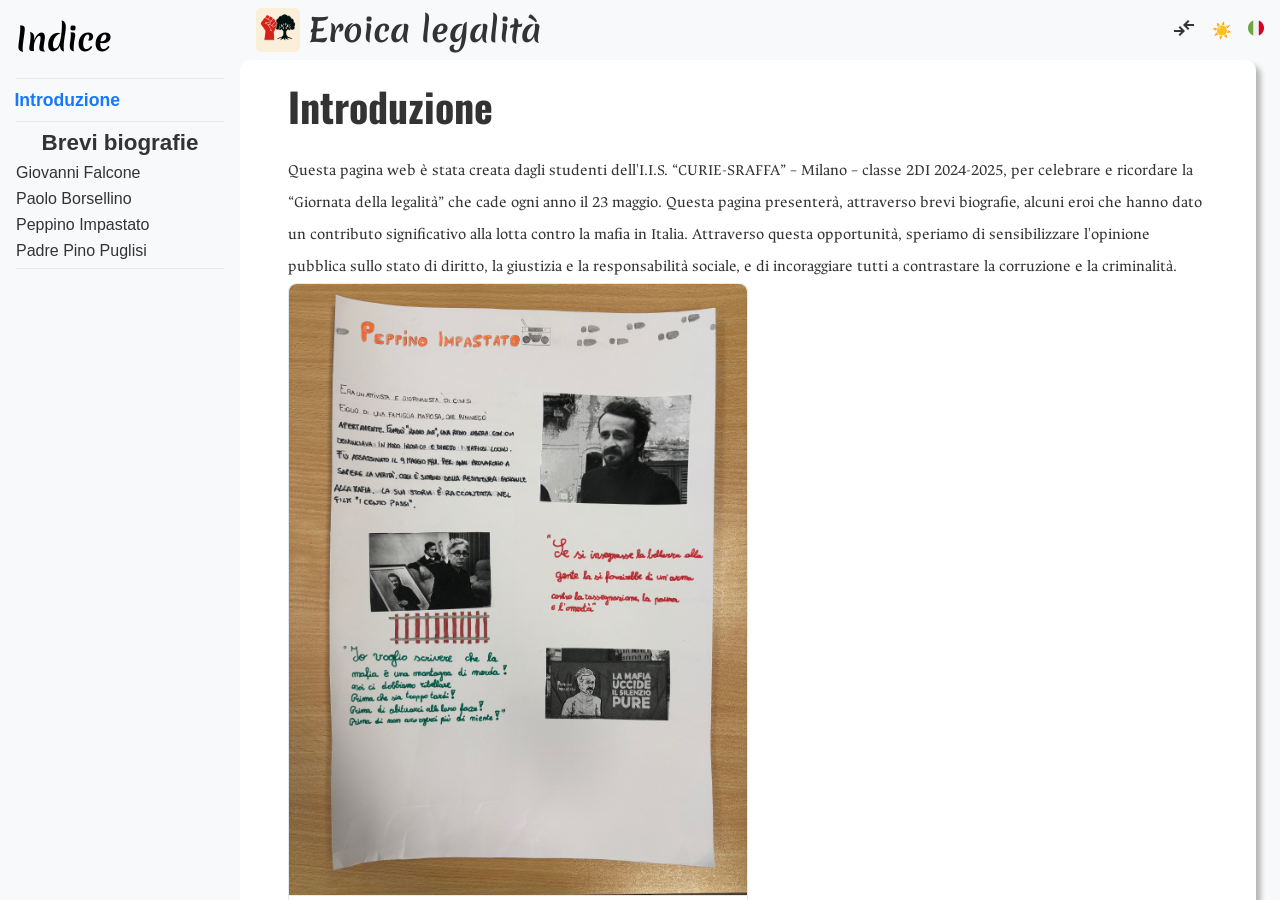
<file: index.html>
<!-- Copyright (c) 2025 lklcc1212  
     Licensed under the MIT License.  -->

<!DOCTYPE html>
<html lang="it" translate="no">
  <head>
    <meta charset="UTF-8" />
    <meta meta name="viewport" content="width=device-width, initial-scale=1" />
    <title>Titolo</title>
    <link rel="stylesheet" href="styles/common-styles.css" id="common-styles" />
    <link rel="stylesheet" href="styles/styles1.css" id="style" />
    <link rel="preconnect" href="https://fonts.googleapis.com" />
    <link rel="preconnect" href="https://fonts.gstatic.com" crossorigin />
    <link rel="icon" href="icons/icon.png" />
    <link
      href="https://fonts.googleapis.com/css2?family=Ancizar+Serif:ital,wght@0,300..900;1,300..900&family=Merienda:wght@300..900&family=Oswald:wght@200..700&display=swap"
      rel="stylesheet"
    />
    <link
      href="https://fonts.googleapis.com/css2?family=Material+Symbols+Outlined"
      rel="stylesheet"
    />
  </head>
  <body class="prevent-select">
    <div id="layout">
      <!-- 侧边栏 -->
      <aside id="sidebar">
        <div class="zh-CN">
          <h2>目录</h2>
          <!-- <hr> 分割线 -->
          <hr />
          <ul>
            <li><a href="#intro" title="简介">简介</a></li>
            <li class="separator-text">简短传记</li>
            <li><a href="#Giovanni_Falcone">乔瓦尼·法尔科内</a></li>
            <li><a href="#Paolo_Borsellino">保罗·博尔塞利诺</a></li>
            <li><a href="#Peppino_Impastato">佩皮诺·因帕斯塔托</a></li>
            <li><a href="#Padre_Pino_Puglisi">皮诺·普利西神父</a></li>
            <li><hr /></li>
          </ul>
        </div>
        <div class="it">
          <h2>Indice</h2>
          <hr />
          <ul>
            <li>
              <a href="#intro" title="Introduzione">Introduzione</a>
            </li>
            <li class="separator-text">Brevi biografie</li>
            <li><a href="#Giovanni_Falcone">Giovanni Falcone</a></li>
            <li><a href="#Paolo_Borsellino">Paolo Borsellino</a></li>
            <li><a href="#Peppino_Impastato">Peppino Impastato</a></li>
            <li><a href="#Padre_Pino_Puglisi">Padre Pino Puglisi</a></li>
            <li><hr /></li>
          </ul>
        </div>
      </aside>

      <!-- 主体区域 -->
      <main id="main">
        <!-- 顶部栏 -->
        <header id="header">
          <div class="logo">
            <img src="icons/icon.png" />
            Eroica legalità
          </div>
          <div id="right-header">
            <div class="tooltip-wrapper">
              <span class="material-symbols-outlined" id="change-style-img">
                compare_arrows
              </span>
              <span class="tooltip"
                ><p class="zh-CN">切换风格</p>
                <p class="it">Cambia stile</p></span
              >
            </div>
            <div class="tooltip-wrapper">
              <div id="theme-toggle">☀️</div>
              <span class="tooltip"
                ><p class="zh-CN">切换主题</p>
                <p class="it">Cambia tema</p></span
              >
            </div>
            <div class="tooltip-wrapper">
              <img id="lang-toggle" src="icons/italy.png" />
              <span class="tooltip"
                ><p class="zh-CN">切换语言</p>
                <p class="it">Cambia lingua</p></span
              >
            </div>
          </div>
        </header>

        <!-- 菜单按钮(当视窗小于或等于800px) -->
        <div id="showSidebarDiv">
          <span id="showSidebarBtn">
            <p class="zh-CN">☰ 侧边菜单</p>
            <p class="it">☰ Menù laterale</p></span
          >
          <div id="translucentScreen"></div>
        </div>

        <!-- 内容区域 -->
        <article id="contents">
          <section id="intro">
            <div class="zh-CN">
              <h1>简介</h1>
              <p>
                本网页由 I.I.S. “CURIE-SRAFFA” – Milano – 2024-2025 学年 2DI
                班学生制作，为了庆祝并纪念每年 5 月 23 日的“法治日”（Giornata
                della
                legalità）。此网页将通过简短传记展示多位在意大利反黑手党斗争中做出重大贡献的英雄人物。
                通过此次机会，我们希望让更多人对法治、公正与社会责任的认识，激励大家共同抵制腐败与犯罪。
              </p>
            </div>
            <div class="it">
              <h1>Introduzione</h1>
              <p>
                Questa pagina web è stata creata dagli studenti dell'I.I.S.
                “CURIE-SRAFFA” – Milano – classe 2DI 2024-2025, per celebrare e
                ricordare la “Giornata della legalità” che cade ogni anno il 23
                maggio. Questa pagina presenterà, attraverso brevi biografie,
                alcuni eroi che hanno dato un contributo significativo alla
                lotta contro la mafia in Italia. Attraverso questa opportunità,
                speriamo di sensibilizzare l'opinione pubblica sullo stato di
                diritto, la giustizia e la responsabilità sociale, e di
                incoraggiare tutti a contrastare la corruzione e la criminalità.
              </p>
            </div>
            <!--
            data-paths: " " 
            data-zh/itcaptions: <|
            -->
            <div
              class="image-switcher"
              data-paths="images/IMG_1.jpg images/IMG_2.jpg images/IMG_3.jpg images/IMG_4.jpg images/IMG_5.jpg images/IMG_6.jpg images/IMG_7.jpg"
              data-zhcaptions=""
              data-itcaptions=""
            >
              <div class="caption-wrapper">
                <img class="switched-image" />
                <p class="caption"></p>
              </div>
              <footer class="switcher-controls">
                <button class="control-button prev-button">
                  <span title="上一个" class="zh-CN material-symbols-outlined">
                    arrow_back
                  </span>
                  <span title="Precedente" class="it material-symbols-outlined">
                    arrow_back
                  </span>
                </button>
                <button class="control-button next-button">
                  <span title="下一个" class="zh-CN material-symbols-outlined">
                    arrow_forward
                  </span>
                  <span title="Prossimo" class="it material-symbols-outlined">
                    arrow_forward
                  </span>
                </button>
              </footer>
            </div>
            <hr />
          </section>
          <section id="Giovanni_Falcone">
            <div class="zh-CN">
              <div class="biography-container">
                <h1 class="name">乔瓦尼·法尔科内（1939–1992）</h1>
                <div class="left-content">
                  <div class="caption-wrapper">
                    <img class="portrait" src="images/Giovanni_Falcone.jpeg" />
                    <p class="caption">1992年的乔瓦尼·法尔科内</p>
                  </div>
                  <p class="img-credit">来源：Wikimedia Commons（公有领域）</p>
                </div>
                <div class="biography">
                  <h2>他是谁：</h2>
                  巴勒莫的一位法官（巴勒莫，1939 年 5 月 18 日 - 巴勒莫，1992 年
                  5 月 23 日），被认为是意大利历史上最有效的反黑手党调查员之一。

                  <h2>他做了什么：</h2>
                  他是“追踪资金流”调查方法的创始人，与汤玛索·布谢塔合作，并主持了针对科萨诺斯特拉的“超级审判”。

                  <h2>他为何重要：</h2>
                  他于1992年5月23日在卡帕奇被杀害，和他的妻子弗朗切斯卡·莫维洛以及三名警卫一起。他如今是全球打击有组织犯罪的象征。

                  <h2>乔瓦尼·法尔科内的名言：</h2>
                  <ul>
                    <li>
                      “保持沉默并低下头的人每次这样做都会死亡；昂首挺胸地说话和走路的人只会死一次。”
                      <br />
                      <em
                        >“Chi tace e chi piega la testa muore ogni volta che lo
                        fa, chi parla e chi cammina a testa alta muore una volta
                        sola.”</em
                      >
                    </li>
                    <li>
                      “事情就是这样，但这并不意味着它们必须这样。但是，当你卷起袖子开始改变时，你就得付出代价，而这时绝大多数人宁愿抱怨也不愿行动。”
                      <br />
                      <em
                        >“Che le cose siano così, non vuol dire che debbano
                        andare così. Solo che, quando si tratta di rimboccarsi
                        le maniche e incominciare a cambiare, vi è un prezzo da
                        pagare, ed è allora che la stragrande maggioranza
                        preferisce lamentarsi piuttosto che fare.”</em
                      >
                    </li>
                  </ul>

                  <p class="learn-more">
                    如果你想了解更多关于乔瓦尼·法尔科内的信息：
                    <a
                      target="_blank"
                      href="https://www.fondazionefalcone.org/giovanni-falcone/"
                      >fondazionefalcone.org</a
                    >，
                    <a
                      target="_blank"
                      href="https://www.archivioantimafia.org/bio_falcone.php"
                      >archivioantimafia.org</a
                    >
                    &nbsp 和&nbsp
                    <a
                      target="_blank"
                      href="https://it.gariwo.net/giusti/resistenza-mafia/giovanni-falcone-28579.html"
                    >
                      it.gariwo.net
                    </a>
                  </p>
                </div>
              </div>
            </div>
            <div class="it">
              <div class="biography-container">
                <h1 class="name">Giovanni Falcone (1939–1992)</h1>
                <div class="left-content">
                  <div class="caption-wrapper">
                    <img class="portrait" src="images/Giovanni_Falcone.jpeg" />
                    <p class="caption">Giovanni Falcone nel 1992</p>
                  </div>
                  <p class="img-credit">
                    Fonte: Wikimedia Commons (pubblico dominio)
                  </p>
                </div>
                <div class="biography">
                  <h2>Chi era:</h2>
                  Magistrato palermitano (Palermo, 18 maggio 1939 – Palermo, 23
                  maggio 1992), considerato uno dei più efficaci investigatori
                  antimafia della storia italiana.
                  <h2>Cosa ha fatto:</h2>
                  Fu l'ideatore del metodo investigativo basato sul “follow the
                  money”, collaborò con Tommaso Buscetta e istruì il
                  maxi-processo contro Cosa Nostra.
                  <h2>Perché è importante:</h2>
                  Fu ucciso il 23 maggio 1992 a Capaci, insieme alla moglie
                  Francesca Morvillo e tre agenti della scorta. È oggi un
                  simbolo internazionale della lotta alla criminalità
                  organizzata.
                  <h2>Citazioni di Giovanni Falcone:</h2>
                  <ul>
                    <li>
                      “Chi tace e chi piega la testa muore ogni volta che lo fa,
                      chi parla e chi cammina a testa alta muore una volta
                      sola.”
                    </li>
                    <li>
                      “Che le cose siano così, non vuol dire che debbano andare
                      così. Solo che, quando si tratta di rimboccarsi le maniche
                      e incominciare a cambiare, vi è un prezzo da pagare, ed è
                      allora che la stragrande maggioranza preferisce lamentarsi
                      piuttosto che fare.”
                    </li>
                  </ul>

                  <p class="learn-more">
                    Se vuoi conoscere di più su Giovanni Falcone:
                    <a
                      target="_blank"
                      href="https://www.fondazionefalcone.org/giovanni-falcone/"
                      >fondazionefalcone.org</a
                    >,&nbsp
                    <a
                      target="_blank"
                      href="https://www.archivioantimafia.org/bio_falcone.php"
                      >archivioantimafia.org</a
                    >
                    &nbsp e&nbsp
                    <a
                      target="_blank"
                      href="https://it.gariwo.net/giusti/resistenza-mafia/giovanni-falcone-28579.html"
                    >
                      it.gariwo.net
                    </a>
                  </p>
                </div>
              </div>
            </div>
            <hr />
          </section>
          <section id="Paolo_Borsellino">
            <div class="zh-CN">
              <div class="biography-container">
                <h1 class="name">保罗·博尔塞利诺（1940–1992）</h1>
                <div class="left-content">
                  <div class="caption-wrapper">
                    <img class="portrait" src="images/Paolo_Borsellino.jpg" />
                    <p class="caption">1992年的保罗·博尔塞利诺</p>
                  </div>
                  <p class="img-credit">来源：Wikimedia Commons（公有领域）</p>
                </div>
                <div class="biography">
                  <h2>他是谁：</h2>
                  西西里法官（巴勒莫，1940 年 1 月 19 日 - 巴勒莫，1992 年 7 月
                  19
                  日），乔瓦尼·法尔科内的同事和朋友，积极参与对抗科萨诺斯特拉（Cosa
                  Nostra）。

                  <h2>他做了什么：</h2>
                  他是“反黑手党小组”（Pool
                  antimafia）和巴勒莫超级审判的主角之一。法尔科内遇害后，他加紧了调查工作，明知自己已成暗杀目标。

                  <h2>他为何重要：</h2>
                  他于1992年7月19日在巴勒莫达梅利奥街被91公斤炸药炸死。他被铭记为道德严谨与勇气的典范。

                  <h2>保罗·博尔塞利诺的名言：</h2>
                  <ul>
                    <li>
                      “为了自己所信仰的东西而死，是件好事；害怕的人每天都会死，不害怕的人只会死一次。”
                      <br />
                      <em
                        >“È bello morire perciò in cui si crede; chi ha paura
                        muore ogni giorno, chi non ha paura una volta sola.”</em
                      >
                    </li>
                    <li>
                      “如果青年不同意，那么就连强大而神秘的黑手党也会像噩梦一样消失。”
                      <br />
                      <em
                        >“Se la gioventù le negerà il consenso, anche l'onni
                        potente e misteriosa mafia svanirà come un incubo.”</em
                      >
                    </li>
                  </ul>

                  <p class="learn-more">
                    如果你想了解更多关于保罗·博尔塞利诺的信息：
                    <a
                      target="_blank"
                      href="https://www.interno.gov.it/sites/default/files/allegati/paolo_borsellino_vers_18_07_2017_2.pdf"
                      >interno.gov.it</a
                    >&nbsp 和&nbsp
                    <a
                      target="_blank"
                      href="https://it.gariwo.net/giusti/resistenza-mafia/paolo-borsellino-28583.html"
                      >it.gariwo.net</a
                    >
                  </p>
                </div>
              </div>
            </div>
            <div class="it">
              <div class="biography-container">
                <h1 class="name">Paolo Borsellino (1940–1992)</h1>
                <div class="left-content">
                  <div class="caption-wrapper">
                    <img class="portrait" src="images/Paolo_Borsellino.jpg" />
                    <p class="caption">Paolo Borsellino nel 1992</p>
                  </div>
                  <p class="img-credit">
                    Fonte: Wikimedia Commons (pubblico dominio)
                  </p>
                </div>
                <div class="biography">
                  <h2>Chi era:</h2>
                  Magistrato siciliano (Palermo, 19 gennaio 1940 – Palermo, 19
                  luglio 1992), collega e amico di Giovanni Falcone, impegnato
                  in prima linea contro Cosa Nostra.
                  <h2>Cosa ha fatto:</h2>
                  Fu uno dei protagonisti del “Pool antimafia” e del
                  maxi-processo di Palermo. Dopo la morte di Falcone,
                  intensificò la sua attività investigativa, sapendo di essere
                  un bersaglio.
                  <h2>Perché è importante:</h2>
                  Fu ucciso il 19 luglio 1992 in via D'Amelio, a Palermo, in un
                  attentato con 91 kg di esplosivo. È ricordato come esempio di
                  rigore morale e coraggio.
                  <h2>Citazioni di Paolo Borsellino:</h2>
                  <ul>
                    <li>
                      “È bello morire perciò in cui si crede; chi ha paura muore
                      ogni giorno, chi non ha paura una volta sola.”
                    </li>
                    <li>
                      “Se la gioventù le negerà il consenso, anche l'onni
                      potente e misteriosa mafia svanirà come un incubo.”
                    </li>
                  </ul>

                  <p class="learn-more">
                    Se vuoi conoscere di più su Paolo Borsellino:
                    <a
                      target="_blank"
                      href="https://www.interno.gov.it/sites/default/files/allegati/paolo_borsellino_vers_18_07_2017_2.pdf"
                      >interno.gov.it</a
                    >&nbsp e&nbsp
                    <a
                      target="_blank"
                      href="https://it.gariwo.net/giusti/resistenza-mafia/paolo-borsellino-28583.html"
                      >it.gariwo.net</a
                    >
                  </p>
                </div>
              </div>
            </div>
            <hr />
          </section>
          <section id="Peppino_Impastato">
            <div class="zh-CN">
              <div class="biography-container">
                <h1 class="name">佩皮诺·因帕斯塔托（1948–1978）</h1>
                <div class="left-content">
                  <div class="caption-wrapper">
                    <img class="portrait" src="images/Peppino_Impastato.jpg" />
                    <p class="caption">佩皮诺·因帕斯塔托</p>
                  </div>
                  <p class="img-credit">来源：Wikimedia Commons（公有领域）</p>
                </div>
                <div class="biography">
                  <h2>他是谁：</h2>
                  他是来自奇尼西 (Cinisi，1948 年 1 月 5 日 - Cinisi，1978 年 5
                  月 9 日)
                  的一名活动家和记者，他是一个黑手党家族的儿子，他公开与该家族断绝关系
                  (他违背了自己的家族)。

                  <h2>他做了什么：</h2>
                  他创办了“Radio
                  Aut”自由电台，直接而讽刺地揭露当地黑手党，尤其是头目加埃塔诺·巴达拉曼蒂（Gaetano
                  Badalamenti）。

                  <h2>他为何重要：</h2>
                  他于 1978 年 5 月 9
                  日被谋杀，被当作自杀。真相尚未大白。如今，他已成为青年反抗黑手党的象征。电影《一百步》讲述了他的故事。

                  <h2>佩皮诺·因帕斯塔托的名言：</h2>
                  <ul>
                    <li>
                      “如果我们教会人们美丽，我们就会为他们提供一种对抗屈服、恐惧和沉默的武器。”<br /><em
                        >“Se si insegnasse la bellezza alla gente la si
                        fornirebbe di un'arma contro la rassegnazione, la paura
                        e l'omertà.”</em
                      >
                    </li>
                    <li>
                      “我想写黑手党就是一座屎山！我们必须反抗。趁还来得及！在我们习惯他们的面孔之前！在我们不再注意到任何事之前！”<br /><em
                        >“Io voglio scrivere che la mafia è una montagna di
                        merda! Noi ci dobbiamo ribellare. Prima che sia troppo
                        tardi! Prima di abituarci alle loro facce! Prima di non
                        accorgerci più di niente!”</em
                      >
                    </li>
                  </ul>

                  <p class="learn-more">
                    如果你想了解更多关于佩皮诺·因帕斯塔托的信息：
                    <a
                      target="_blank"
                      href="https://www.archivioantimafia.org/bio_impastato.php"
                      >archivioantimafia.org</a
                    >&nbsp 和 &nbsp
                    <a
                      target="_blank"
                      href="https://it.gariwo.net/giusti/resistenza-mafia/peppino-impastato-28580.html"
                      >it.gariwo.net</a
                    >
                  </p>
                </div>
              </div>
            </div>
            <div class="it">
              <div class="biography-container">
                <h1 class="name">Peppino Impastato (1948–1978)</h1>
                <div class="left-content">
                  <div class="caption-wrapper">
                    <img class="portrait" src="images/Peppino_Impastato.jpg" />
                    <p class="caption">Peppino Impastato</p>
                  </div>
                  <p class="img-credit">
                    Fonte: Wikimedia Commons (pubblico dominio)
                  </p>
                </div>
                <div class="biography">
                  <h2>Chi era:</h2>
                  Fu un attivista e giornalista di Cinisi (Cinisi, 5 gennaio
                  1948 – Cinisi, 9 maggio 1978), figlio di una famiglia mafiosa
                  che lui rinnegò apertamente (andò contro la sua famiglia).
                  <h2>Cosa ha fatto:</h2>
                  Fondò “Radio Aut”, una radio libera grazie alla quale
                  denunciò, in modo ironico e diretto, i mafiosi locali, in
                  particolare il boss Gaetano Badalamenti.
                  <h2>Perché è importante:</h2>
                  Fu assassinato il 9 maggio 1978, facendo passare l'accaduto
                  per un suicidio. La verità non è ancora venuta fuori. Oggi è
                  simbolo della resistenza giovanile alla mafia. La sua storia è
                  raccontata nel film "I cento passi".
                  <h2>Citazioni di Peppino Impastato:</h2>
                  <ul>
                    <li>
                      “Se si insegnasse la bellezza alla gente la si fornirebbe
                      di un'arma contro la rassegnazione, la paura e l'omertà”
                    </li>
                    <li>
                      “Io voglio scrivere che la mafia è una montagna di merda!
                      Noi ci dobbiamo ribellare. Prima che sia troppo tardi!
                      Prima di abituarci alle loro facce! Prima di non
                      accorgerci più di niente!”
                    </li>
                  </ul>

                  <p class="learn-more">
                    Se vuoi conoscere di più su Peppino Impastato:
                    <a
                      target="_blank"
                      href="https://www.archivioantimafia.org/bio_impastato.php"
                      >archivioantimafia.org </a
                    >&nbsp e &nbsp
                    <a
                      target="_blank"
                      href="https://it.gariwo.net/giusti/resistenza-mafia/peppino-impastato-28580.html"
                      >it.gariwo.net</a
                    >
                  </p>
                </div>
              </div>
            </div>
            <hr />
          </section>
          <section id="Padre_Pino_Puglisi">
            <div class="zh-CN">
              <div class="biography-container">
                <h1 class="name">皮诺·普利西神父（1937–1993）</h1>
                <div class="left-content">
                  <div class="caption-wrapper">
                    <img class="portrait" src="images/Pino_Puglisi.jpg" />
                    <p class="caption">皮诺·普利西神父</p>
                  </div>
                  <p class="img-credit">来源：Wikimedia Commons（公有领域）</p>
                </div>
                <div class="biography">
                  <h2>他是谁：</h2>
                  他（巴勒莫，1937 年 9 月 15 日 – 巴勒莫，1993 年 9 月 15
                  日）是巴勒莫布兰卡乔区出生的一位神父，那是城市中最困难的社区之一。

                  <h2>他做了什么：</h2>
                  普利西将一生奉献给青年的教育以及反对黑手党在当地的影响。他创立了“天主之父中心”（Padre
                  Nostro），为儿童和家庭提供远离犯罪的具体替代方案。

                  <h2>他为何重要：</h2>
                  他于1993年9月15日、自己56岁生日那天，被黑手党杀害。他于2013年被封为真福，是因“信仰而遭黑手党杀害”的第一位教会殉道者。

                  <h2>皮诺·普利西的名言：</h2>
                  <ul>
                    <li>
                      “如果每个人都做一点事，那么我们就能做很多。”<br /><em
                        >“E se ognuno fa qualcosa, allora si può fare
                        molto.”</em
                      >
                    </li>
                  </ul>
                  <ul>
                    <li>
                      “谈论黑手党问题很重要，特别是在学校里，以对抗黑手党心态。但我们不应该止步于游行、抱怨和抗议。言辞必须以事实为证。”<br /><em
                        >“E' importante parlare di mafia, soprattutto nelle
                        scuole, per combattere contro la mentalità mafiosa. Non
                        ci si fermi però ai cortei, alle denunce, alle proteste.
                        Le parole devono essere confermate dai fatti.”</em
                      >
                    </li>
                  </ul>

                  <p class="learn-more">
                    如果你想了解更多关于皮诺·普利西的信息：
                    <a
                      target="_blank"
                      href="https://www.archivioantimafia.org/bio_puglisi.php"
                    >
                      archivioantimafia.org
                    </a>
                    &nbsp 和 &nbsp
                    <a
                      target="_blank"
                      href="https://it.gariwo.net/giusti/resistenza-mafia/don-pino-puglisi-15613.html"
                    >
                      it.gariwo.net
                    </a>
                  </p>
                </div>
              </div>
            </div>
            <div class="it">
              <div class="biography-container">
                <h1 class="name">Padre Pino Puglisi (1937–1993)</h1>
                <div class="left-content">
                  <div class="caption-wrapper">
                    <img class="portrait" src="images/Pino_Puglisi.jpg" />
                    <p class="caption">Padre Pino Puglisi</p>
                  </div>
                  <p class="img-credit">
                    Fonte: Wikimedia Commons (pubblico dominio)
                  </p>
                </div>
                <div class="biography">
                  <h2>Chi era:</h2>
                  Sacerdote palermitano (Palermo, 15 settembre 1937 – Palermo,
                  15 settembre 1993) nato nel quartiere Brancaccio, uno dei più
                  difficili della città.
                  <h2>Cosa ha fatto:</h2>
                  Puglisi dedicò la sua vita all'educazione dei giovani e alla
                  lotta contro l'influenza della mafia sul territorio. Fondò il
                  centro “Padre Nostro”, offrendo alternative concrete alla
                  criminalità per bambini e famiglie.
                  <h2>Perché è importante:</h2>
                  Fu ucciso dalla mafia il 15 settembre 1993, giorno del suo 56°
                  compleanno. È stato beatificato nel 2013, primo martire della
                  Chiesa ucciso dalla mafia “in odio alla fede”.
                  <h2>Citazioni di Pino Puglisi:</h2>
                  <ul>
                    <li>
                      “E se ognuno fa qualcosa, allora si può fare molto.”
                    </li>
                    <li>
                      "E' importante parlare di mafia, soprattutto nelle scuole,
                      per combattere contro la mentalità mafiosa. Non ci si
                      fermi però ai cortei, alle denunce, alle proteste. Le
                      parole devono essere confermate dai fatti."
                    </li>
                  </ul>

                  <p class="learn-more">
                    Se vuoi conoscere di più su Pino Puglisi:
                    <a
                      target="_blank"
                      href="https://www.archivioantimafia.org/bio_puglisi.php"
                      >archivioantimafia.org
                    </a>
                    &nbsp e&nbsp
                    <a
                      target="_blank"
                      href="https://it.gariwo.net/giusti/resistenza-mafia/don-pino-puglisi-15613.html"
                      >it.gariwo.net</a
                    >
                  </p>
                </div>
              </div>
            </div>
            <hr />
          </section>
          <section id="page-not-found">
            <p>404</p>
            <p class="zh-CN">页面未找到</p>
            <p class="it">Pagina non trovata</p>
            <span class="zh-CN"><a href="#intro">→返回简介</a></span>
            <span class="it"><a href="#intro">→Torna all'introduzione</a></span>
          </section>
        </article>
      </main>
    </div>
    <script src="main.js"></script>
  </body>
</html>
</file>
<file: styles/common-styles.css>
/* Copyright (c) 2025 lklcc1212  
   Licensed under the MIT License. */

/* --------------------------------------------- 通用风格 --------------------------------------------- */
/* ---------- 全局重置与字体 ---------- */
* {
  margin: 0;
  padding: 0;
  /*
  margin: 边距是元素边缘与其他附近元素之间的外部空间。
  padding: 填充是元素内容与其边框之间的内部空间。
  */
  box-sizing: border-box;
}

body {
  font-family: Arial, sans-serif;
  color: var(--base-color);
  background: var(--base-bg-color2);
  min-width: 350px;
}

/* ---------- 全局变量 ---------- */
html {
  /* 或 :root { variables } 优先级更高 */
  /* ---------- 浅色主题 ---------- */
  --base-color: #333;
  --base-bg-color1: #f7f9fb;
  --base-bg-color2: #ffffff;
  --sidebar-element-hover-color: #000000;
  --sidebar-element-active-color: #1677ff;
  --scrollbar-color: #727272;
  --scrollbar-hover-color: #676767;
  --box-shadow-color: #b9b9b9;
  --code-element-bg-color: #f0f4f8;
  --code-element-color: #d56161;
  --header-height: 60px;
  --border-color: #e4e9ec;
  --caption-bg: #2a353ca6;
  --caption-text-color: #ffffff;
}

/* ---------- 深色主题 ---------- */
.dark {
  --base-color: #ddd;
  --base-bg-color1: #050709;
  --base-bg-color2: #0a0e13;
  --sidebar-element-hover-color: #fff;
  --sidebar-element-active-color: #0053c8;
  --scrollbar-color: #fff;
  --scrollbar-hover-color: #dedede;
  --box-shadow-color: #131313;
  --code-element-bg-color: #0d141a;
  --border-color: #2a353c;
  --caption-bg: #000000a6;
  --caption-text-color: #ddd;
}

/* ---------- main translation ---------- */
#main {
  transition: margin 0.25s ease-out;
}

/* ---------- 阻止用户选择或拖拽 ---------- */
.prevent-select {
  -webkit-user-select: none;
  -ms-user-select: none;
  -moz-user-select: none;
  user-select: none;
}

img,
a {
  -webkit-user-drag: none;
  -khtml-user-drag: none;
  -moz-user-drag: none;
  -o-user-drag: none;
}

/* ---------- 通用：视频风格 ---------- */
.video h3 {
  margin-top: 0.5rem;
}

.video {
  display: flex;
  flex-direction: column;
  justify-content: center;
  align-items: center;
}

.video video {
  border-radius: 5px;
  border: 1px solid var(--border-color);
  width: 80%; /* 相对于父元素宽度 */
  max-width: 600px; /* 最大宽度限制 */
  min-width: 300px; /* 最小宽度限制 */
}

/* ---------- 通用：自定义滚动条 ---------- */
/* 整个scrollbar */
::-webkit-scrollbar {
  width: 0.4rem;
  height: 0.4rem;
}

/* scrollbar的跳 */
::-webkit-scrollbar-thumb {
  background: var(--scrollbar-color);
  border-radius: 10px;
}

/* scrollbar被鼠标悬停 */
::-webkit-scrollbar-thumb:hover {
  background: var(--scrollbar-hover-color);
}

/* scrollbar的背景 */
::-webkit-scrollbar-track {
  background-color: var(--base-bg-color1);
}

/* ---------- 通用: 顶部 Header(main的一部分) ---------- */
#header {
  height: var(--header-height);
  padding: 1rem;
  display: flex;
  justify-content: space-between;
  /* space-between: 首尾不留空白;中间的每个元素之间平均分配间距 
     space-around: 每个元素左右都留有相等的间距;首尾两侧的间距是中间间距的一半
     space-evenly: 每个元素之间和两侧的空白都完全相等
  */
  background: var(--base-bg-color1);
  z-index: 10;
}

#header .logo {
  display: flex;
  align-items: center; /* 垂直居中 */
  gap: 0.5rem; /* logo和标题之间的间距 */
  font-weight: bold;
  font-family: "Merienda";
  font-size: min(2rem, max(5dvw, 18px));
}

#header .logo img {
  width: 2.75rem;
  border-radius: 5px;
}

#right-header {
  display: flex;
  align-items: center;
  justify-content: center;
  gap: 1rem;
}

#lang-toggle {
  height: 1rem;
  transition: all 0.2s ease;
}

#lang-toggle:hover {
  cursor: pointer;
  transform: scale(2);
}

#lang-toggle:active {
  transform: scale(1);
}

#theme-toggle {
  cursor: pointer;
  border: none;
  background: none;
  transition: all 0.2s ease;
}

#theme-toggle:hover {
  transform: scale(2) rotateZ(1turn);
}

#theme-toggle:active {
  transform: scale(1);
}

@keyframes forward-rotate-scale {
  from {
    transform: rotateZ(0) scale(1);
  }
  to {
    transform: rotateZ(180deg) scale(1.5);
  }
}

@keyframes backward-rotate-scale {
  from {
    transform: rotateZ(0) scale(1.5);
  }
  to {
    transform: rotateZ(-180deg) scale(1);
  }
}

/* 悬停且未按下 */
#change-style-img:hover {
  animation: forward-rotate-scale 0.25s ease-out 1 normal forwards;
}

/* 按下时或闲置时 */
#change-style-img:active,
#change-style-img {
  animation: backward-rotate-scale 0.25s ease-out 1 normal forwards;
}

#change-style-img {
  cursor: pointer;
}

/* ---------- 通用：内容区(main的一部分) ---------- */
#contents {
  font-family: "Ancizar Serif", serif;
}

/* ----------- 工具提示 ---------- */
.tooltip-wrapper {
  position: relative;
}

.tooltip {
  width: max-content;
  padding: 6px 10px;
  border-radius: 4px;
  font-size: 0.875rem;
  font-family: Arial, Helvetica, sans-serif;
  box-shadow: 0 2px 6px rgba(0, 0, 0, 0.2);
  background-color: #333;
  color: #fff;
  visibility: hidden;
  position: absolute;
  right: 0;
  left: auto;
  top: 50%;
  pointer-events: none; /* 使其hover时，不会触发任何event */
  opacity: 0;
  /*      所有类型|时间|延迟|缓动类型 */
  transition: all 0.25s 0s ease-out;
}

.tooltip-wrapper:hover .tooltip {
  visibility: visible;
  opacity: 1;
  transform: translateY(70%);
}

/* ---------- 通用：section里的元素风格 ---------- */
section a {
  color: var(--sidebar-element-active-color);
}

section h1 {
  font-family: "Oswald", sans-serif;
  line-height: 2.75rem;
  font-size: 2.5rem;
}

section hr {
  margin: 1rem 0;
  border: 1px solid var(--border-color);
}

section ol,
section ul {
  padding-left: 1rem;
}

/* ---------- 传记风格 ---------- */

.biography-container {
  display: grid;
  grid-template-areas:
    "header header"
    "left-content biography";
  grid-template-columns: min-content auto;
  gap: 1rem;
}

@media (max-width: 800px) {
  .biography-container {
    display: flex;
    flex-direction: column;
    align-items: center;
  }

  .biography-container h1 {
    text-align: center;
  }
}

.biography-container h1 {
  grid-area: header;
}

.biography-container .biography {
  grid-area: biography;
  text-align: left;
}

.biography-container .name {
  margin-bottom: 27px !important; /* 无视顺序，强制应用 */
}

.biography-container .left-content {
  grid-area: left-content;
}

.biography-container .portrait {
  display: block;
  position: relative;
  border-radius: 5px;
  width: 30%; /* 相对于父元素宽度 */
  max-width: 600px; /* 最大宽度限制 */
  min-width: 250px; /* 最小宽度限制 */
  border: 1px solid var(--border-color);
  box-shadow: 5px 5px 5px var(--box-shadow-color);
}

/* ---------- 标题包装器(在.biography-container里) ---------- */
.caption-wrapper {
  position: relative;
  width: min-content;
  height: min-content;
}

.caption {
  position: absolute;
  inset: 0; /* top: 0; right: 0; bottom: 0; left: 0 */
  display: flex;
  align-items: center;
  justify-content: center;
  background: var(--caption-bg);
  color: var(--caption-text-color);
  border-radius: 5px;
  font-size: 1.2em;
  text-align: center;
  opacity: 0;
  transition: opacity 0.3s ease;
  pointer-events: none;
}

.caption-wrapper:hover .caption {
  opacity: 1;
  pointer-events: auto;
}

/* ---------- 通用：突出显示文本的风格 ---------- */
/* parent 不是 pre */
:not(pre) > code {
  padding: 2px 5px;
  background: var(--code-element-bg-color);
  border-radius: 5px;
}

code {
  color: var(--code-element-color);
  font-weight: normal;
  font-size: 14px;
  font-family: system-ui, -apple-system, BlinkMacSystemFont, "Segoe UI", Roboto,
    Oxygen, Ubuntu, Cantarell, "Open Sans", "Helvetica Neue", sans-serif;
}

/* ---------- 通用：表格的风格 ----------*/

.table-wrapper {
  max-width: 100%;
  overflow-x: auto;
  border-left: 1px solid var(--border-color);
  border-right: 1px solid var(--border-color);
}

table {
  width: 100%;
  border-collapse: collapse;
  font-weight: bold;
  background-color: var(--base-bg-color2);
}

table th {
  background-color: var(--base-bg-color1);
  color: var(--base-color, #333);
  padding: 0.75rem 1rem;
  border: 1px solid var(--border-color);
}

table td {
  padding: 0.75rem 1rem;
  border: 1px solid var(--border-color);
}

/* 代码样式：不自动换行 */
table code {
  display: block;
  font-family: Consolas, "Courier New", monospace;
  font-size: 0.875rem;
  line-height: 1.4;
  background-color: #1e1e1e;
  color: #f8f8f2;
  padding: 0.5rem;
  border-radius: 5px;
}

/* ---------- 通用：自动换行 ---------- */

h1,
h2,
h3,
code:not(:is(pre code, table code)),
p {
  word-break: break-word;
  white-space: wrap;
}

/* ---------- 通用：授权说明 ---------- */
footer.credits {
  font-size: 0.85em;
  line-height: 1.25rem;
  color: var(--base-color);
  text-align: center;
}

.img-credit {
  position: relative;
  font-size: 0.5em;
  color: var(--base-color);
  text-align: center;
}

/* ---------- 通用：了解更多连接 ---------- */
.learn-more {
  margin-top: 10px;
  text-align: center;
  font-weight: bold;
}

/* ----------- 通用：图片切换器 -----------*/
.image-switcher {
  border-radius: 8px;
  border: 1px solid var(--border-color);
  justify-self: center;
  display: flex;
  flex-direction: column;
  width: 50%;
  max-width: 600px;
  min-width: 300px;
  justify-items: center;
}

.image-switcher img {
  width: 100%;
  border-radius: 8px 8px 0 0;
  background-color: var(--base-bg-color1);
}

.image-switcher .switcher-controls {
  display: flex;
  justify-content: space-evenly;
  width: 100%;
  border-top: 1px solid var(--border-color);
}

.image-switcher .switcher-controls button {
  background-color: transparent;
  border-color: transparent;
  color: var(--base-color);
  cursor: pointer;
  transition: transform 0.2s ease-out;
}

html[lang="it"] .image-switcher .switcher-controls button span.zh-CN,
html[lang="zh-CN"] .image-switcher .switcher-controls button span.it {
  display: none;
}

.image-switcher .switcher-controls button:hover {
  transform: scale(1.2);
}

.image-switcher .switcher-controls button:active {
  transform: scale(1);
}

.image-switcher .caption-wrapper {
  display: flex;
  width: 100%;
}

.image-switcher .caption-wrapper .caption {
  border-radius: 8px 8px 0 0;
}

.image-switcher > p {
  line-height: 0.9rem;
  font-size: 0.65rem;
  text-align: center;
}

/* ---------- 通用：语言选择 ---------- */
/* 隐藏所有语言内容 */
.zh-CN,
.it {
  display: none;
}

/* 根据根 lang 显示 */
html[lang="zh-CN"] *.zh-CN {
  display: block;
}
html[lang="it"] *.it {
  display: block;
}
</file>
<file: styles/styles1.css>
/* Copyright (c) 2025 lklcc1212  
   Licensed under the MIT License. */

/* --------------------------------------------- 风格1 --------------------------------------------- */
/* ---------- 布局 ---------- */
#layout {
  display: flex; /* 它将容器变成灵活的容器。默认：横向 */
  height: 100dvh; /* 动态高度 */
}

#main {
  margin-left: 240px;
  display: flex;
  flex-direction: column;
  flex: 1;
  height: 100%;
  overflow: auto;
}

/* ---------- 侧边栏 ---------- */
#sidebar {
  width: 240px;
  position: absolute;
  top: 0;
  left: 0;
  bottom: 0;
  padding: 1rem;
  background: var(--base-bg-color1);
  overflow-y: auto;
  transition: width 0.25s ease-out, transform 0.25s ease-out;
  z-index: 15;
}

#sidebar * {
  transition: all 0.25s ease;
}

#sidebar h2 {
  font-size: xx-large;
  font-family: "Merienda", Courier, monospace;
  margin-bottom: 1rem;
  color: var(--sidebar-element-hover-color);
}

#sidebar li {
  list-style: none;
  margin: 0.5rem 0;
}

#sidebar li a {
  display: block; /* 该元素占据其容器的全部可用宽度（默认情况下）。 */
  text-decoration: none; /* 不显示下横线 */
  color: var(--base-color);
  white-space: nowrap; /* 不换行 */
  text-overflow: ellipsis; /* 溢出的话显示"..." */
  overflow: hidden; /* 不显示溢出 */
}

#sidebar a:hover {
  color: var(--sidebar-element-hover-color);
  transform: scale(1.05);
}

#sidebar a.active {
  font-weight: bold;
  color: var(--sidebar-element-active-color);
  padding: 0.25rem 0.5rem;
  transform: scale(1.1);
}

#sidebar hr {
  border: none;
  border-top: 1.5px solid var(--border-color);
}

/* 分割字体风格s */
#sidebar .separator-text {
  text-align: center;
  font-weight: bolder;
  border-top: 1.5px solid var(--border-color);
  padding-top: 0.5rem;
  font-size: 1.4rem;
}

/* ---------- 内容区(main的一部分) ---------- */
#contents {
  padding-right: 24px;
  background-color: var(--base-bg-color1);
  height: 100%;
  line-height: 2rem;
  overflow: auto;
}

#contents h1 {
  margin-bottom: 27px;
  width: fit-content;
}

#contents h2 {
  margin-top: 0.5rem;
}

/* section的背景 */
#contents section {
  position: fixed;
  background: var(--base-bg-color2);
  transform: scale(0);
  border-radius: 10px 10px 0 0;
  padding: 24px 48px 10px 48px;
  box-shadow: 5px 5px 5px 0 var(--box-shadow-color);
  visibility: hidden;
  opacity: 0;
  transform: translateY(-100px);
  transition: transform 1s ease, opacity 1s ease;
}

#contents section:target {
  position: relative;
  min-height: 100%;
  max-width: 100%;
  visibility: visible;
  transform: translateY(0);
  opacity: 1;
}

.biography-container .caption-wrapper {
  animation: none;
}

section:target .biography-container .caption-wrapper {
  animation: portrait-in-anim 1s normal forwards;
}

@keyframes portrait-in-anim {
  from {
    opacity: 0.5;
    transform: translateX(-600px) scale(0.5);
  }
  to {
    opacity: 1;
    transform: translateY(0) scale(1);
  }
}

/* ---------- 未知页面 ---------- */
#page-not-found:target {
  display: flex;
  flex-direction: column;
  justify-content: center;
  align-items: center;
  gap: 2rem;
}

#page-not-found p {
  font-size: max(6vw, 3rem);
  line-height: max(6.25vw, 3.25rem);
  font-family: "Merienda", cursive;
  text-align: center;
}

#page-not-found a {
  font-size: max(2vw, 1rem);
  line-height: max(2.25vw, 1.25rem);
}

/* ---------- 侧边栏显示按钮风格(初始状态：不显示) ---------- */
#showSidebarDiv {
  display: none;
  top: var(--header-height);
  height: 2rem;
  background: var(--base-bg-color1);
  padding: 0.5rem;
  align-items: center;
  border-bottom: 0.5px solid var(--border-color);
  border-top: 0.5px solid var(--border-color);
}

#translucentScreen {
  background: #00000080;
  position: fixed;
  pointer-events: none;
  opacity: 0;
  top: 0;
  left: 0;
  width: 100vw;
  height: 100vh;
  z-index: 14;
  transition: all 0.25s ease-out;
}

/* ---------- 响应式设计 ---------- */
@media (max-width: 900px) {
  #sidebar {
    width: max(40dvw, 240px);
    transform: translateX(calc(max(40dvw, 240px) * -1));
  }

  #sidebar.show {
    transform: translateX(0);
  }

  #main {
    margin-left: 0;
  }

  #contents {
    padding-right: 0;
  }

  #contents section {
    padding: 24px 28px 10px 28px;
  }

  #translucentScreen.show {
    opacity: 1;
    pointer-events: all;
  }

  #showSidebarDiv {
    display: flex;
  }

  #showSidebarDiv span:hover {
    cursor: pointer;
  }
}
</file>
